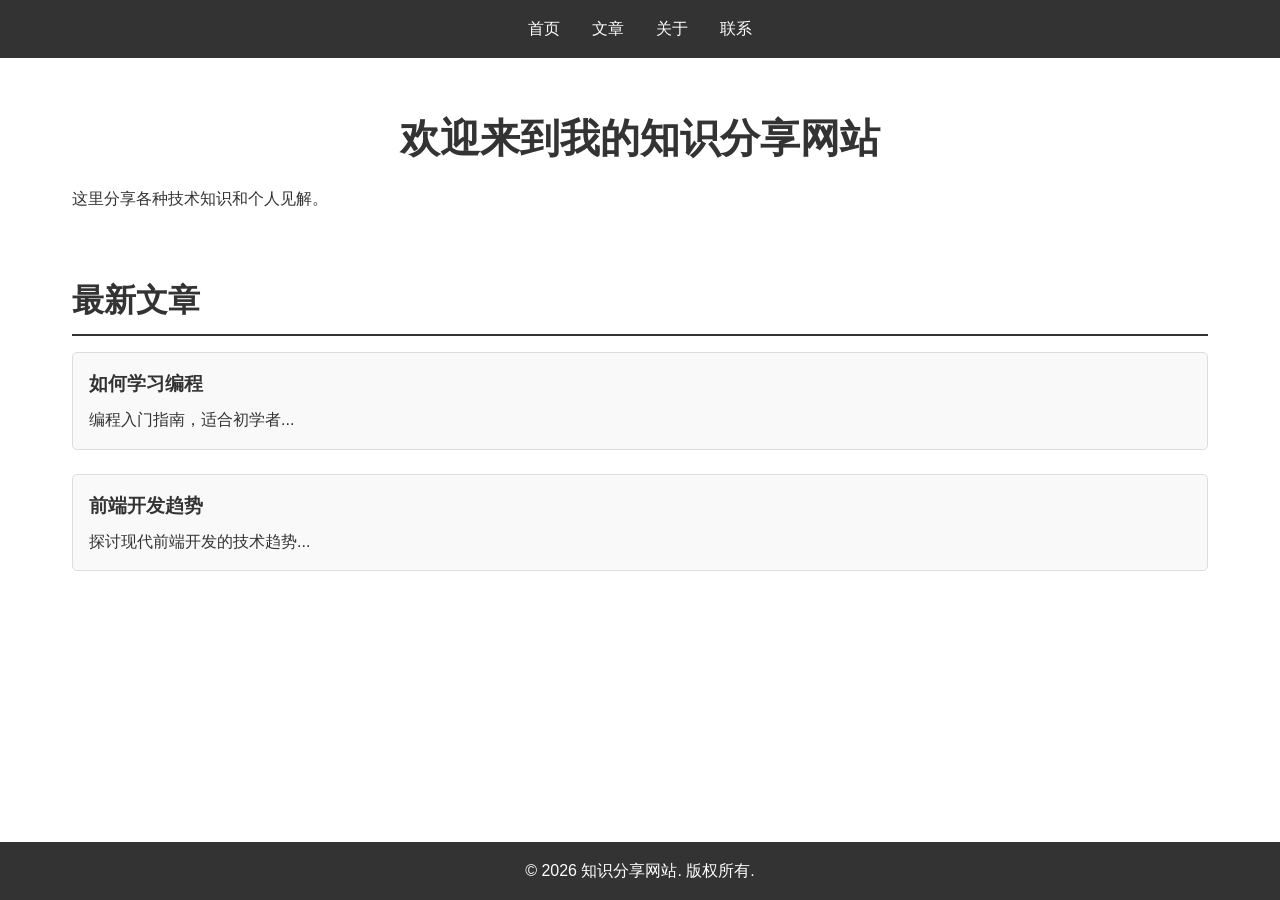
<file: knowledge-sharing-site/index.html>
<!DOCTYPE html>
<html lang="zh-CN">
<head>
    <meta charset="UTF-8">
    <meta name="viewport" content="width=device-width, initial-scale=1.0">
    <title>知识分享网站</title>
    <link rel="stylesheet" href="css/style.css">
</head>
<body>
    <header>
        <nav>
            <ul>
                <li><a href="#home">首页</a></li>
                <li><a href="#articles">文章</a></li>
                <li><a href="about.html">关于</a></li>
                <li><a href="contact.html">联系</a></li>
            </ul>
        </nav>
    </header>

    <main>
        <section id="home">
            <h1>欢迎来到我的知识分享网站</h1>
            <p>这里分享各种技术知识和个人见解。</p>
        </section>

        <section id="articles">
            <h2>最新文章</h2>
            <div class="article-list">
                <article>
                    <h3><a href="article.html?id=1">如何学习编程</a></h3>
                    <p>编程入门指南，适合初学者...</p>
                </article>
                <article>
                    <h3><a href="article.html?id=2">前端开发趋势</a></h3>
                    <p>探讨现代前端开发的技术趋势...</p>
                </article>
            </div>
        </section>
    </main>

    <footer>
        <p>&copy; 2026 知识分享网站. 版权所有.</p>
    </footer>

    <script src="js/main.js"></script>
</body>
</html>
</file>
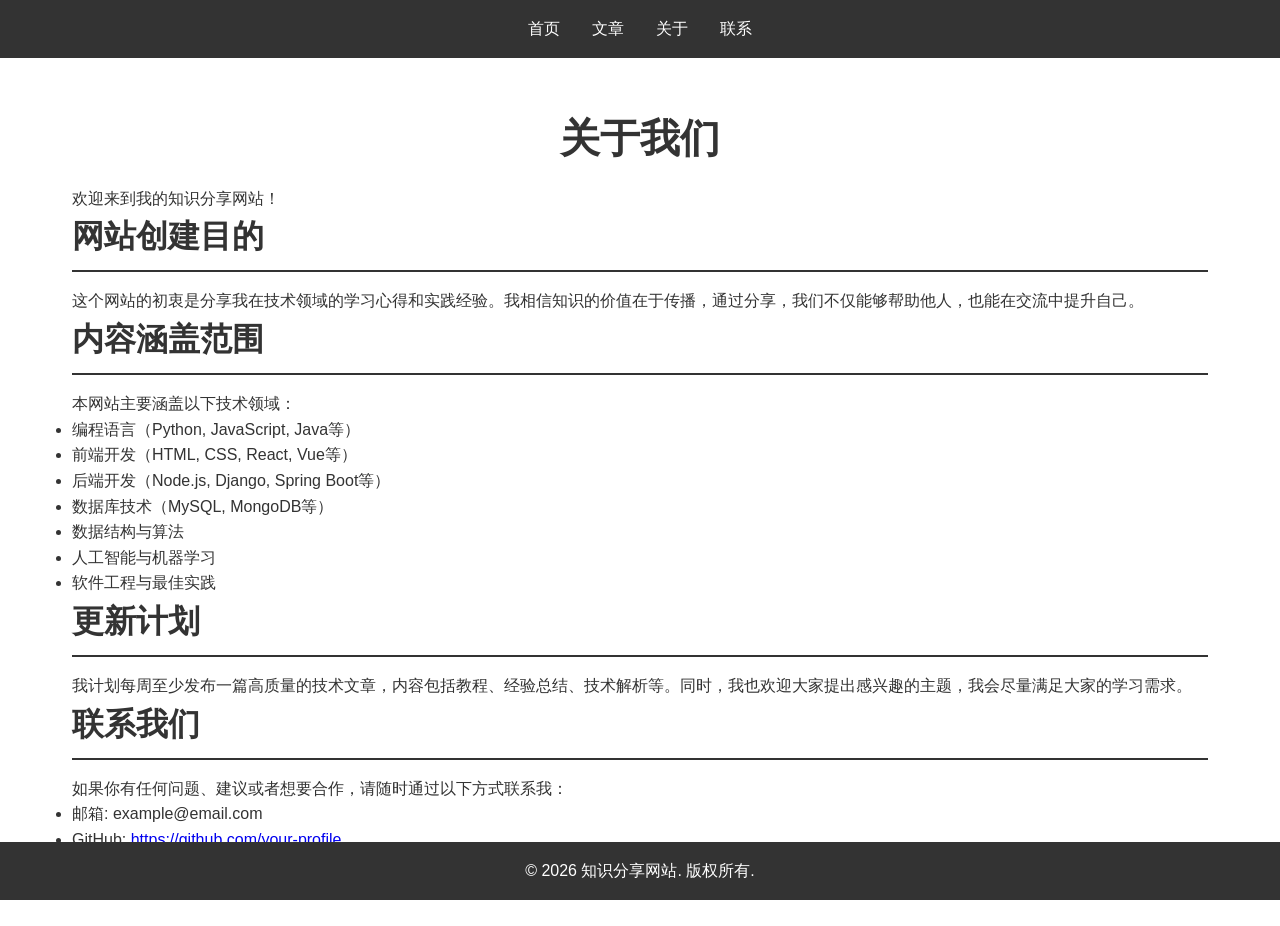
<file: knowledge-sharing-site/about.html>
<!DOCTYPE html>
<html lang="zh-CN">
<head>
    <meta charset="UTF-8">
    <meta name="viewport" content="width=device-width, initial-scale=1.0">
    <title>关于我们 - 知识分享网站</title>
    <link rel="stylesheet" href="css/style.css">
</head>
<body>
    <header>
        <nav>
            <ul>
                <li><a href="index.html">首页</a></li>
                <li><a href="articles.html">文章</a></li>
                <li><a href="about.html">关于</a></li>
                <li><a href="#contact">联系</a></li>
            </ul>
        </nav>
    </header>

    <main>
        <section id="about">
            <h1>关于我们</h1>
            <p>欢迎来到我的知识分享网站！</p>
            
            <h2>网站创建目的</h2>
            <p>这个网站的初衷是分享我在技术领域的学习心得和实践经验。我相信知识的价值在于传播，通过分享，我们不仅能够帮助他人，也能在交流中提升自己。</p>
            
            <h2>内容涵盖范围</h2>
            <p>本网站主要涵盖以下技术领域：</p>
            <ul>
                <li>编程语言（Python, JavaScript, Java等）</li>
                <li>前端开发（HTML, CSS, React, Vue等）</li>
                <li>后端开发（Node.js, Django, Spring Boot等）</li>
                <li>数据库技术（MySQL, MongoDB等）</li>
                <li>数据结构与算法</li>
                <li>人工智能与机器学习</li>
                <li>软件工程与最佳实践</li>
            </ul>
            
            <h2>更新计划</h2>
            <p>我计划每周至少发布一篇高质量的技术文章，内容包括教程、经验总结、技术解析等。同时，我也欢迎大家提出感兴趣的主题，我会尽量满足大家的学习需求。</p>
            
            <h2>联系我们</h2>
            <p>如果你有任何问题、建议或者想要合作，请随时通过以下方式联系我：</p>
            <ul>
                <li>邮箱: example@email.com</li>
                <li>GitHub: <a href="#">https://github.com/your-profile</a></li>
                <li>LinkedIn: <a href="#">https://linkedin.com/in/your-profile</a></li>
            </ul>
        </section>
    </main>

    <footer>
        <p>&copy; 2026 知识分享网站. 版权所有.</p>
    </footer>

    <script src="js/main.js"></script>
</body>
</html>
</file>
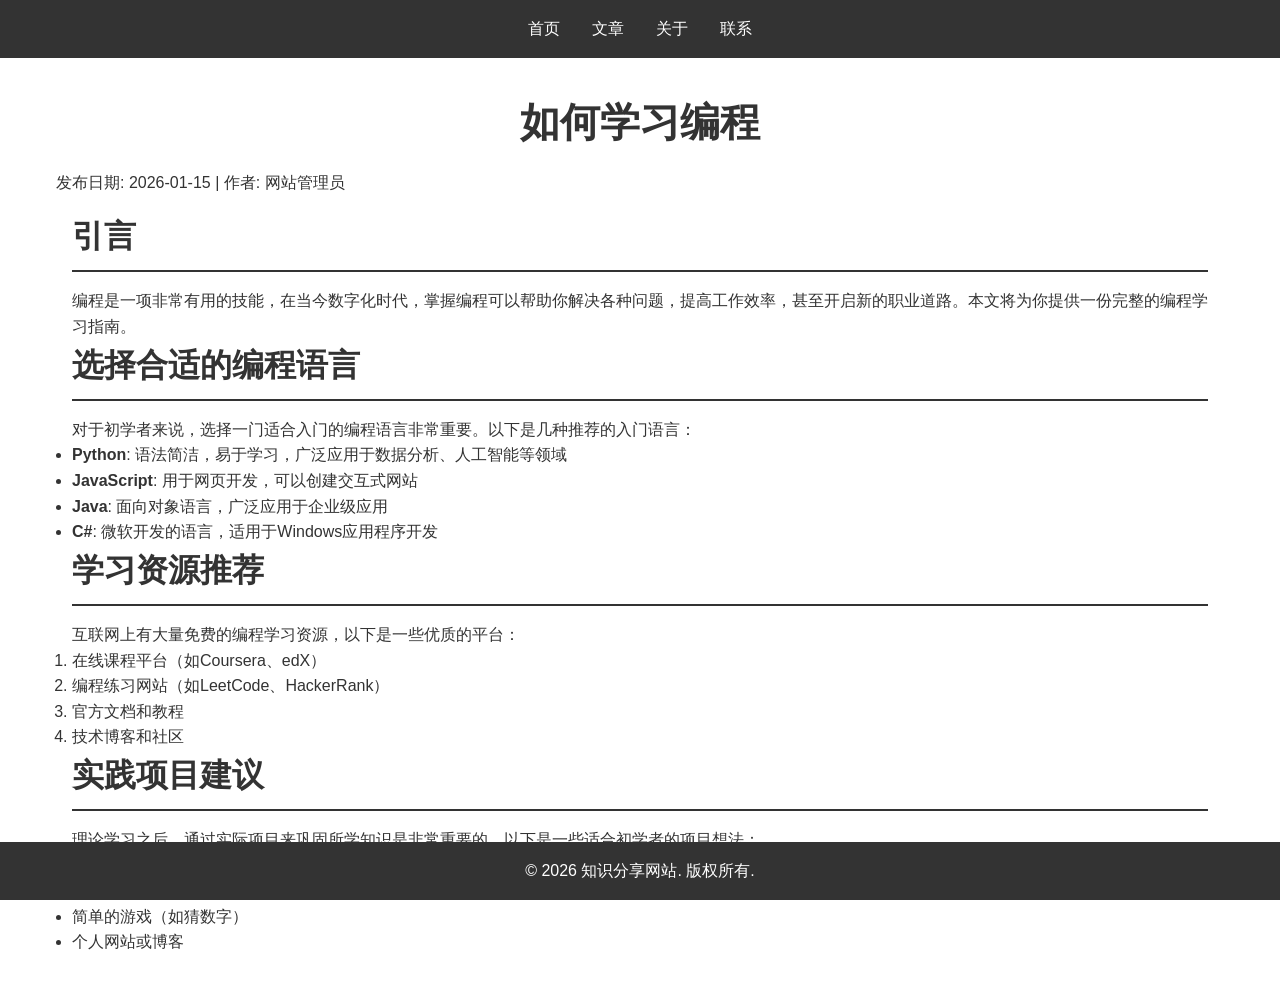
<file: knowledge-sharing-site/article.html>
<!DOCTYPE html>
<html lang="zh-CN">
<head>
    <meta charset="UTF-8">
    <meta name="viewport" content="width=device-width, initial-scale=1.0">
    <title>文章详情 - 知识分享网站</title>
    <link rel="stylesheet" href="css/style.css">
</head>
<body>
    <header>
        <nav>
            <ul>
                <li><a href="index.html">首页</a></li>
                <li><a href="articles.html">文章</a></li>
                <li><a href="#about">关于</a></li>
                <li><a href="#contact">联系</a></li>
            </ul>
        </nav>
    </header>

    <main>
        <article class="single-article">
            <h1>如何学习编程</h1>
            <p class="article-meta">发布日期: 2026-01-15 | 作者: 网站管理员</p>
            
            <section class="article-content">
                <h2>引言</h2>
                <p>编程是一项非常有用的技能，在当今数字化时代，掌握编程可以帮助你解决各种问题，提高工作效率，甚至开启新的职业道路。本文将为你提供一份完整的编程学习指南。</p>
                
                <h2>选择合适的编程语言</h2>
                <p>对于初学者来说，选择一门适合入门的编程语言非常重要。以下是几种推荐的入门语言：</p>
                <ul>
                    <li><strong>Python</strong>: 语法简洁，易于学习，广泛应用于数据分析、人工智能等领域</li>
                    <li><strong>JavaScript</strong>: 用于网页开发，可以创建交互式网站</li>
                    <li><strong>Java</strong>: 面向对象语言，广泛应用于企业级应用</li>
                    <li><strong>C#</strong>: 微软开发的语言，适用于Windows应用程序开发</li>
                </ul>
                
                <h2>学习资源推荐</h2>
                <p>互联网上有大量免费的编程学习资源，以下是一些优质的平台：</p>
                <ol>
                    <li>在线课程平台（如Coursera、edX）</li>
                    <li>编程练习网站（如LeetCode、HackerRank）</li>
                    <li>官方文档和教程</li>
                    <li>技术博客和社区</li>
                </ol>
                
                <h2>实践项目建议</h2>
                <p>理论学习之后，通过实际项目来巩固所学知识是非常重要的。以下是一些适合初学者的项目想法：</p>
                <ul>
                    <li>计算器应用</li>
                    <li>待办事项列表</li>
                    <li>简单的游戏（如猜数字）</li>
                    <li>个人网站或博客</li>
                </ul>
            </section>
        </article>
    </main>

    <footer>
        <p>&copy; 2026 知识分享网站. 版权所有.</p>
    </footer>

    <script src="js/main.js"></script>
</body>
</html>
</file>
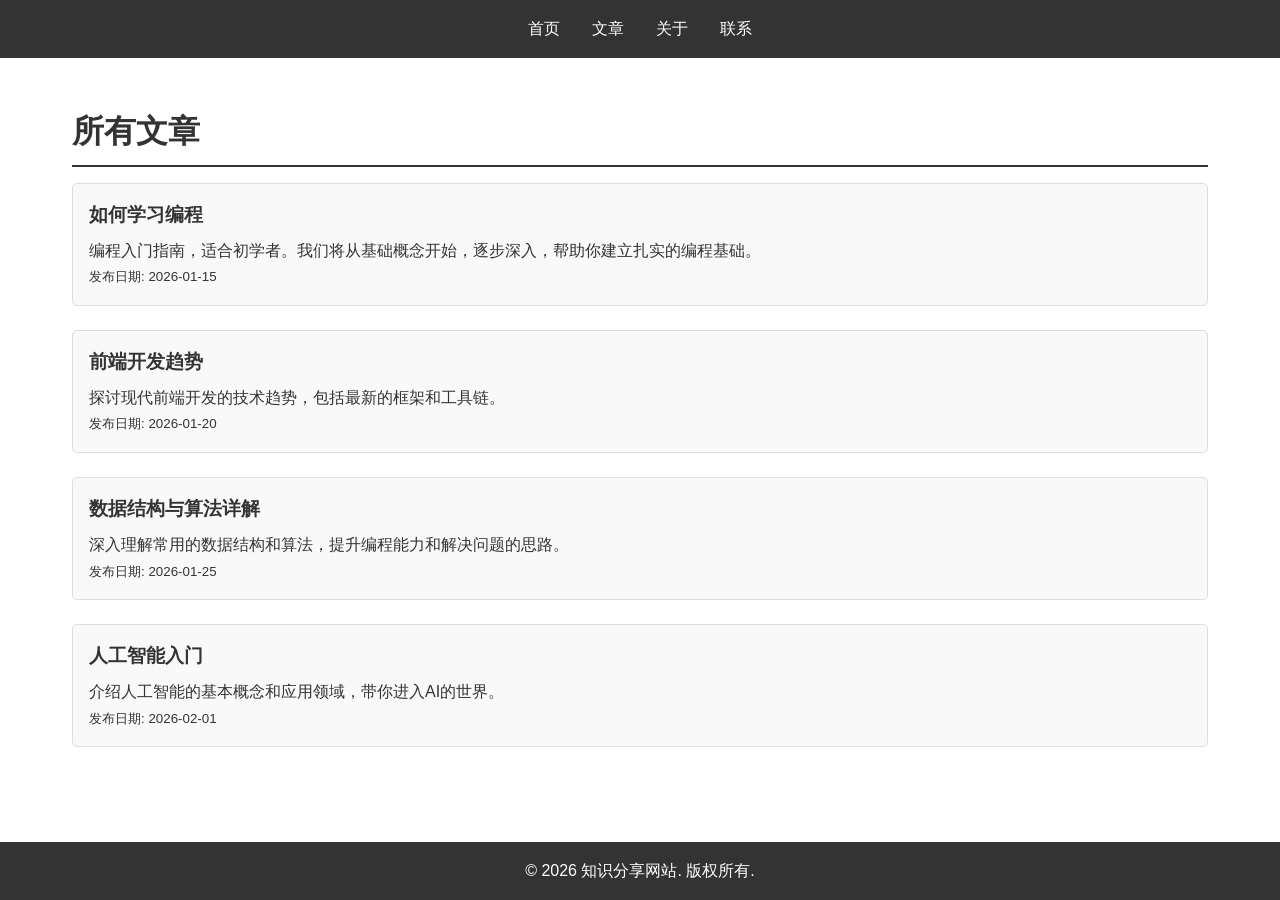
<file: knowledge-sharing-site/articles.html>
<!DOCTYPE html>
<html lang="zh-CN">
<head>
    <meta charset="UTF-8">
    <meta name="viewport" content="width=device-width, initial-scale=1.0">
    <title>文章列表 - 知识分享网站</title>
    <link rel="stylesheet" href="css/style.css">
</head>
<body>
    <header>
        <nav>
            <ul>
                <li><a href="index.html">首页</a></li>
                <li><a href="articles.html">文章</a></li>
                <li><a href="#about">关于</a></li>
                <li><a href="#contact">联系</a></li>
            </ul>
        </nav>
    </header>

    <main>
        <section id="articles">
            <h2>所有文章</h2>
            <div class="article-list">
                <article>
                    <h3><a href="article.html?id=1">如何学习编程</a></h3>
                    <p>编程入门指南，适合初学者。我们将从基础概念开始，逐步深入，帮助你建立扎实的编程基础。</p>
                    <small>发布日期: 2026-01-15</small>
                </article>
                <article>
                    <h3><a href="article.html?id=2">前端开发趋势</a></h3>
                    <p>探讨现代前端开发的技术趋势，包括最新的框架和工具链。</p>
                    <small>发布日期: 2026-01-20</small>
                </article>
                <article>
                    <h3><a href="article.html?id=3">数据结构与算法详解</a></h3>
                    <p>深入理解常用的数据结构和算法，提升编程能力和解决问题的思路。</p>
                    <small>发布日期: 2026-01-25</small>
                </article>
                <article>
                    <h3><a href="article.html?id=4">人工智能入门</a></h3>
                    <p>介绍人工智能的基本概念和应用领域，带你进入AI的世界。</p>
                    <small>发布日期: 2026-02-01</small>
                </article>
            </div>
        </section>
    </main>

    <footer>
        <p>&copy; 2026 知识分享网站. 版权所有.</p>
    </footer>

    <script src="js/main.js"></script>
</body>
</html>
</file>
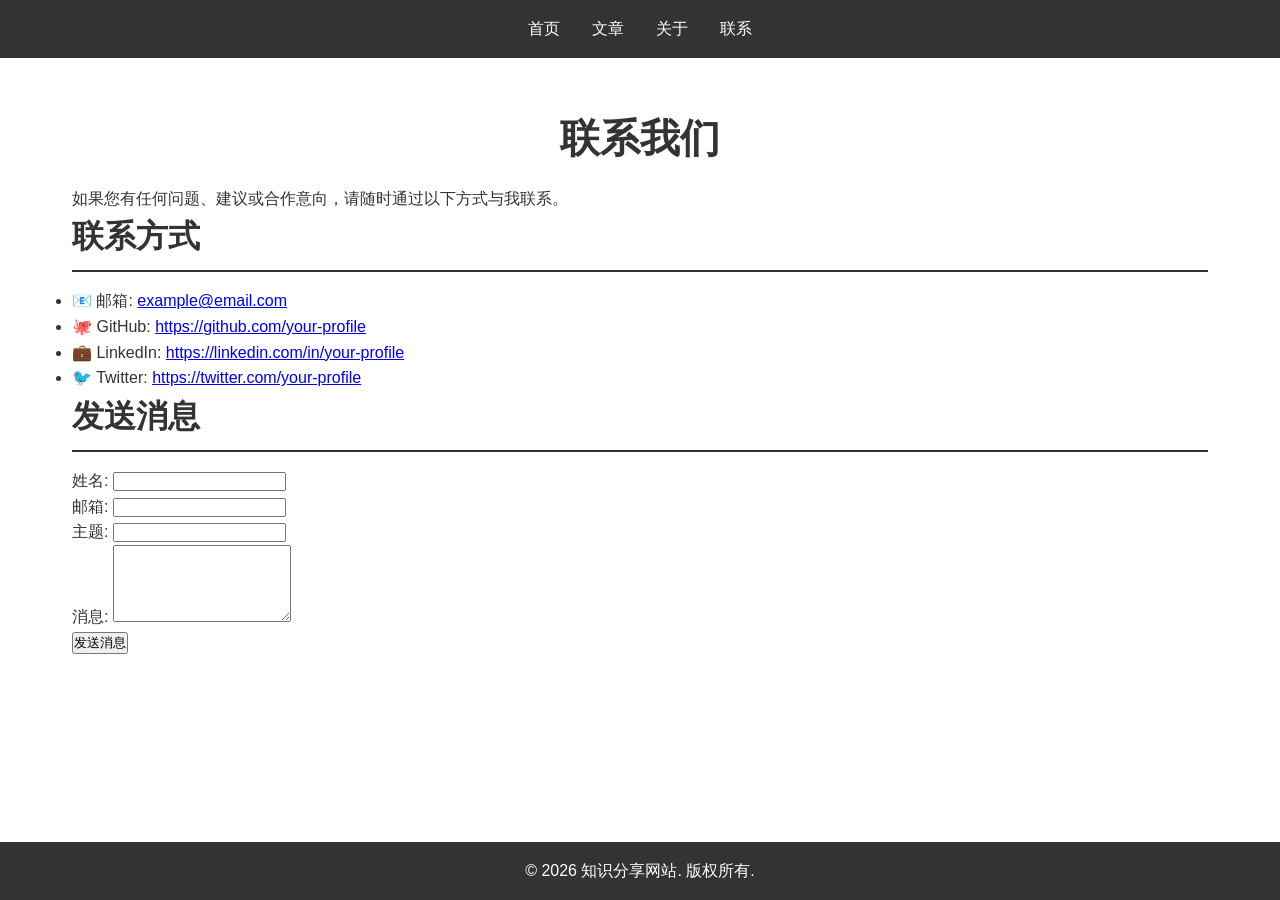
<file: knowledge-sharing-site/contact.html>
<!DOCTYPE html>
<html lang="zh-CN">
<head>
    <meta charset="UTF-8">
    <meta name="viewport" content="width=device-width, initial-scale=1.0">
    <title>联系我们 - 知识分享网站</title>
    <link rel="stylesheet" href="css/style.css">
</head>
<body>
    <header>
        <nav>
            <ul>
                <li><a href="index.html">首页</a></li>
                <li><a href="articles.html">文章</a></li>
                <li><a href="about.html">关于</a></li>
                <li><a href="contact.html">联系</a></li>
            </ul>
        </nav>
    </header>

    <main>
        <section id="contact">
            <h1>联系我们</h1>
            <p>如果您有任何问题、建议或合作意向，请随时通过以下方式与我联系。</p>
            
            <div class="contact-info">
                <h2>联系方式</h2>
                <ul>
                    <li>📧 邮箱: <a href="mailto:example@email.com">example@email.com</a></li>
                    <li>🐙 GitHub: <a href="https://github.com/your-profile" target="_blank">https://github.com/your-profile</a></li>
                    <li>💼 LinkedIn: <a href="https://linkedin.com/in/your-profile" target="_blank">https://linkedin.com/in/your-profile</a></li>
                    <li>🐦 Twitter: <a href="https://twitter.com/your-profile" target="_blank">https://twitter.com/your-profile</a></li>
                </ul>
            </div>
            
            <div class="contact-form">
                <h2>发送消息</h2>
                <form id="messageForm">
                    <div class="form-group">
                        <label for="name">姓名:</label>
                        <input type="text" id="name" name="name" required>
                    </div>
                    
                    <div class="form-group">
                        <label for="email">邮箱:</label>
                        <input type="email" id="email" name="email" required>
                    </div>
                    
                    <div class="form-group">
                        <label for="subject">主题:</label>
                        <input type="text" id="subject" name="subject" required>
                    </div>
                    
                    <div class="form-group">
                        <label for="message">消息:</label>
                        <textarea id="message" name="message" rows="5" required></textarea>
                    </div>
                    
                    <button type="submit">发送消息</button>
                </form>
            </div>
        </section>
    </main>

    <footer>
        <p>&copy; 2026 知识分享网站. 版权所有.</p>
    </footer>

    <script src="js/main.js"></script>
    <script>
        document.getElementById('messageForm').addEventListener('submit', function(e) {
            e.preventDefault();
            alert('感谢您的消息！由于这是一个静态网站示例，实际的表单提交功能需要后端支持。');
            this.reset();
        });
    </script>
</body>
</html>
</file>
<file: knowledge-sharing-site/css/style.css>
/* 基础样式重置 */
* {
    margin: 0;
    padding: 0;
    box-sizing: border-box;
}

body {
    font-family: Arial, sans-serif;
    line-height: 1.6;
    color: #333;
}

/* 头部导航 */
header {
    background-color: #333;
    color: white;
    padding: 1rem 0;
}

nav ul {
    list-style: none;
    display: flex;
    justify-content: center;
}

nav ul li {
    margin: 0 1rem;
}

nav ul li a {
    color: white;
    text-decoration: none;
    transition: color 0.3s;
}

nav ul li a:hover {
    color: #ccc;
}

/* 主要内容区域 */
main {
    max-width: 1200px;
    margin: 2rem auto;
    padding: 0 1rem;
}

section {
    margin-bottom: 2rem;
    padding: 1rem;
}

h1, h2, h3 {
    margin-bottom: 1rem;
}

h1 {
    font-size: 2.5rem;
    text-align: center;
}

h2 {
    font-size: 2rem;
    border-bottom: 2px solid #333;
    padding-bottom: 0.5rem;
}

.article-list article {
    margin-bottom: 1.5rem;
    padding: 1rem;
    border: 1px solid #ddd;
    border-radius: 5px;
    background-color: #f9f9f9;
}

.article-list article h3 {
    margin-bottom: 0.5rem;
}

.article-list article h3 a {
    color: #333;
    text-decoration: none;
}

.article-list article h3 a:hover {
    color: #007bff;
}

/* 页脚 */
footer {
    background-color: #333;
    color: white;
    text-align: center;
    padding: 1rem 0;
    position: fixed;
    bottom: 0;
    width: 100%;
}

/* 引入响应式样式文件 */
@import url('responsive.css');
</file>
